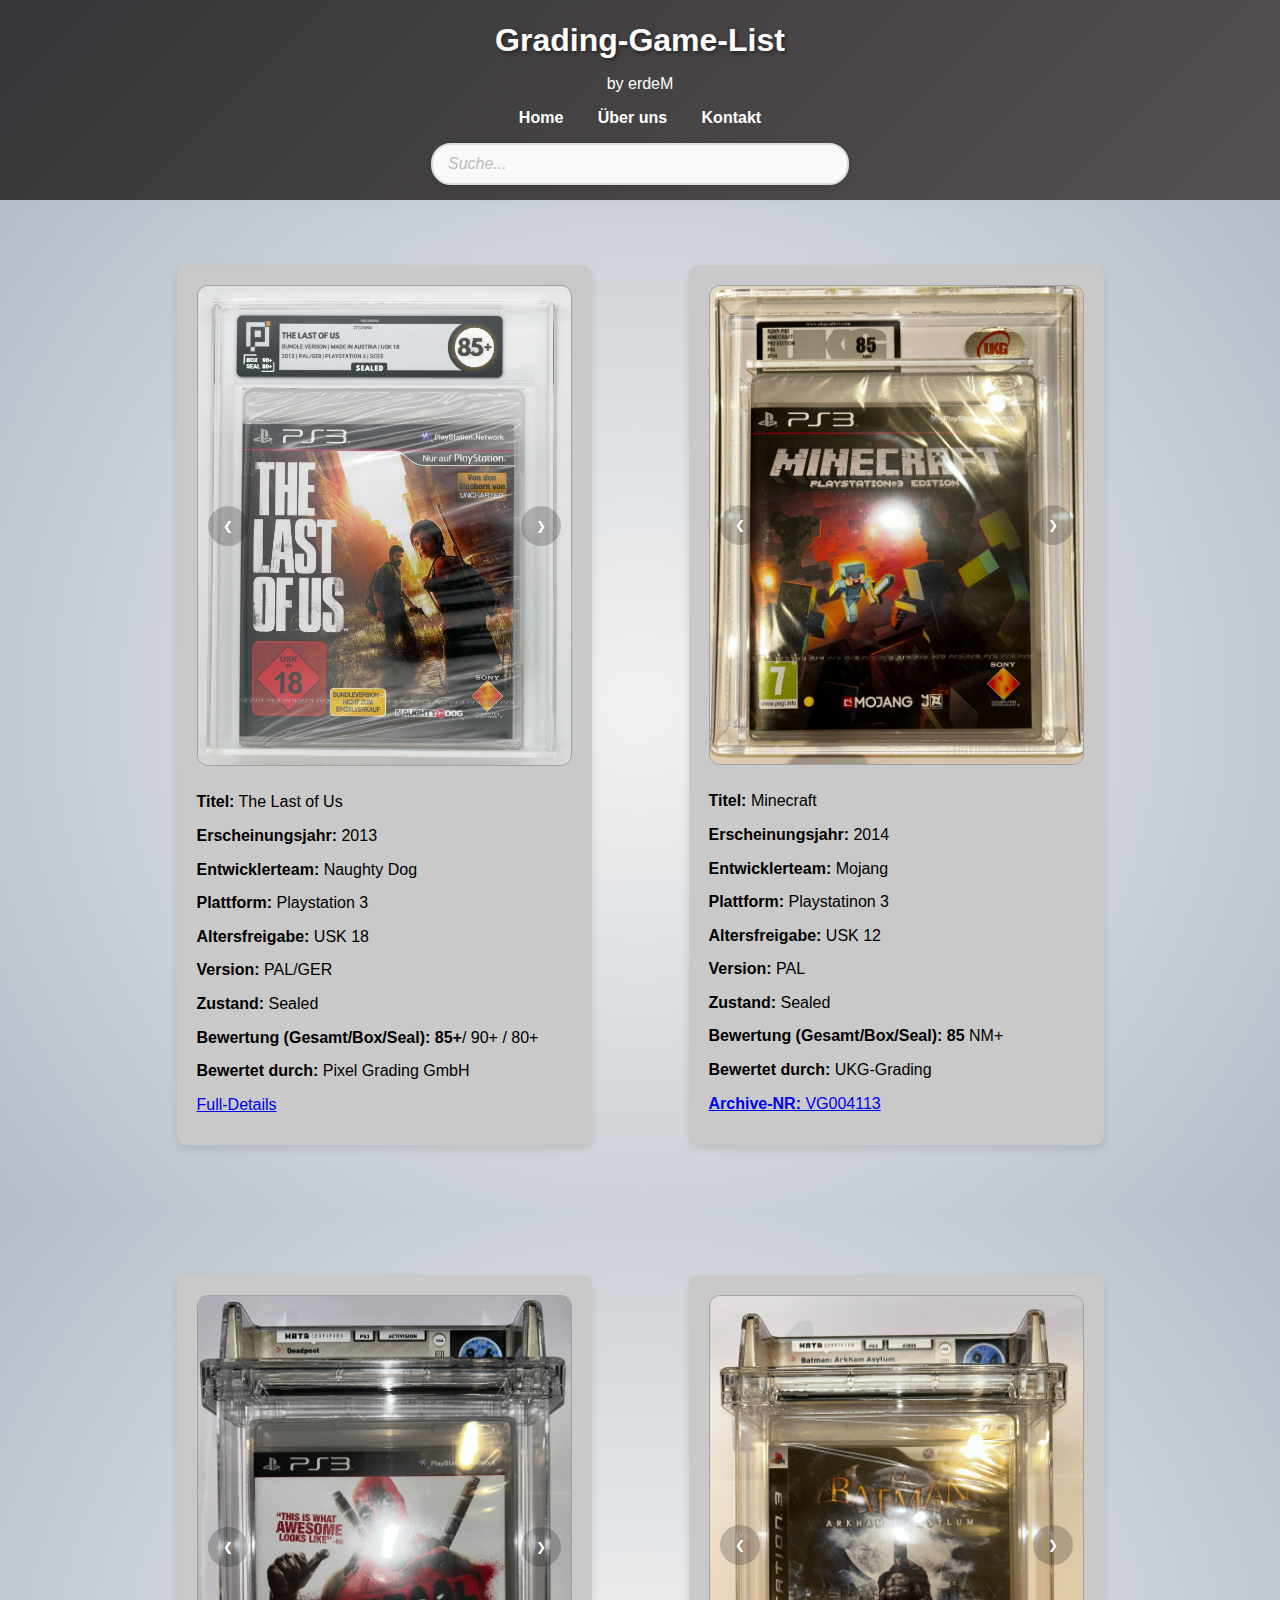
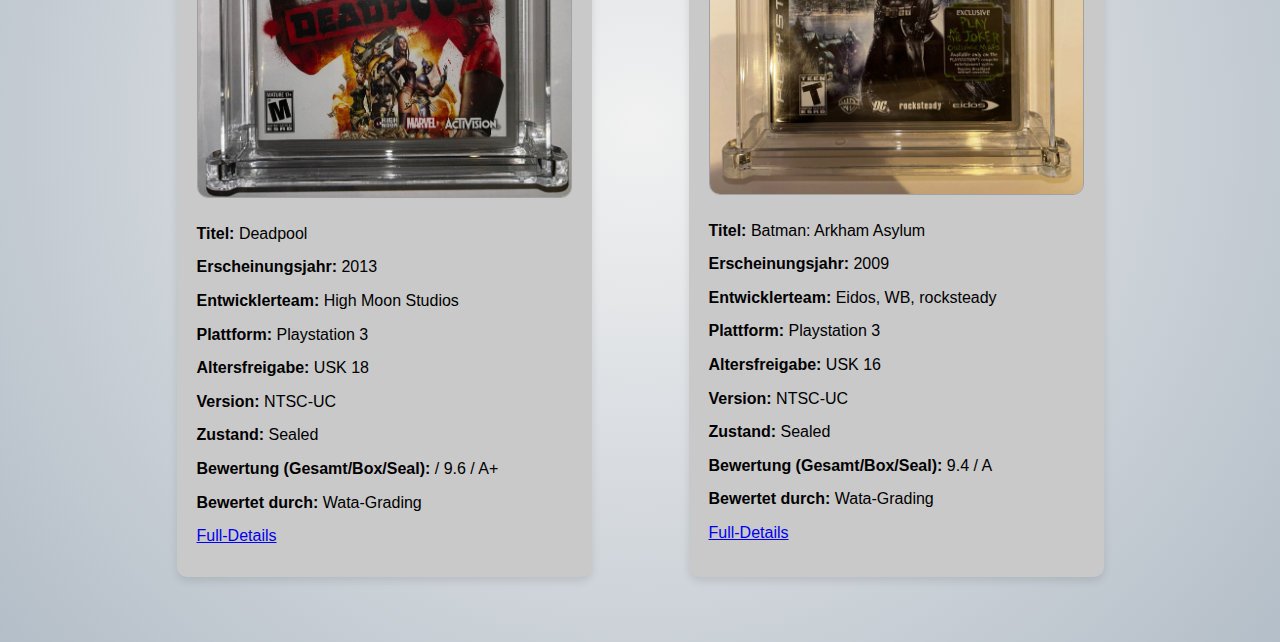
<file: src/index.html>
<!DOCTYPE html>
<html lang="en">
<head>
    <meta charset="UTF-8">
    <meta name="viewport" content="width=device-width, initial-scale=1.0">
    <title>Grading-Game-List</title>
    <link rel="stylesheet" href="/src/home.css">
</head>
<body>
    <header>
        <h1>Grading-Game-List</h1>
        <p>by erdeM </p>
        <nav class="header-nav">
            <a href="#">Home</a>
            <a href="#">Über uns</a>
            <a href="#">Kontakt</a>
        </nav>
        <input id="searchbar" type="text" placeholder="Suche..."></input>
    </header>

    <!-- Weitere Zeile mit jeweils zwei Spielen hinzufügen -->
    <div class="game-container">
        <!-- Game 1 -->
        <div class="game-item">
            <div class="game-item-image">
                <button class="arrow left-arrow" onclick="changeImage(-1, 'game1')">&#10094;</button>
                <img src="/assets/tlou_1.png" id="game1-image" alt="The Last of Us">
                <button class="arrow right-arrow" onclick="changeImage(1, 'game1')">&#10095;</button>
            </div>
            <div class="game-item-description">
                <p class="title"><b>Titel:</b> The Last of Us</p>
                <p><b>Erscheinungsjahr:</b> 2013</p>
                <p><b>Entwicklerteam:</b> Naughty Dog</p>
                <p><b>Plattform:</b> Playstation 3</p>
                <p><b>Altersfreigabe:</b> USK 18</p>
                <p><b>Version:</b> PAL/GER</p>
                <p><b>Zustand:</b> Sealed</p>
                <p><b>Bewertung (Gesamt/Box/Seal):</b> <b class="grade-result">85+</b>/ 90+ / 80+</p>
                <p><b>Bewertet durch:</b> Pixel Grading GmbH</p>
                <p><a href="https://pixel-grading.com/blogs/grades/72133694.html">Full-Details</a></p>
            </div>
        </div>

        <!-- Game 2 -->
        <div class="game-item">
            <div class="game-item-image">
                <button class="arrow left-arrow" onclick="changeImage(-1, 'game2')">&#10094;</button>
                <img src="/assets/minecraft_1.jpg" id="game2-image" alt="Minecraft">
                <button class="arrow right-arrow" onclick="changeImage(1, 'game2')">&#10095;</button>
            </div>
            <div class="game-item-description">
                <p class="title"><b>Titel:</b> Minecraft</p>
                <p><b>Erscheinungsjahr:</b> 2014</p>
                <p><b>Entwicklerteam:</b> Mojang</p>
                <p><b>Plattform:</b> Playstatinon 3</p>
                <p><b>Altersfreigabe:</b> USK 12</p>
                <p><b>Version:</b> PAL</p>
                <p><b>Zustand:</b> Sealed</p>
                <p><b>Bewertung (Gesamt/Box/Seal):</b> <b class="grade-result">85</b> NM+</p>
                <p><b>Bewertet durch:</b> UKG-Grading</p>
                <p><a href="https://archive.ukgraders.co.uk/graders_system/controllers/findToy.php"><b>Archive-NR:</b> VG004113</a></p>
            </div>
        </div>
    </div>

    <div class="game-container">
        <!-- Game 3 -->
        <div class="game-item">
            <div class="game-item-image">
                <button class="arrow left-arrow" onclick="changeImage(-1, 'game3')">&#10094;</button>
                <img src="/assets/deadpool_1.jpeg" id="game3-image" alt="Deadpool">
                <button class="arrow right-arrow" onclick="changeImage(1, 'game3')">&#10095;</button>
            </div>
            <div class="game-item-description">
                <p class="title"><b>Titel:</b> Deadpool</p>
                <p><b>Erscheinungsjahr:</b> 2013</p>
                <p><b>Entwicklerteam:</b> High Moon Studios</p>
                <p><b>Plattform:</b> Playstation 3</p>
                <p><b>Altersfreigabe:</b> USK 18</p>
                <p><b>Version:</b> NTSC-UC</p>
                <p><b>Zustand:</b> Sealed</p>
                <p><b>Bewertung (Gesamt/Box/Seal):</b> <b class="grade-result"></b>/ 9.6 / A+</p>
                <p><b>Bewertet durch:</b> Wata-Grading</p>
                <p><a href="https://www.watagames.com/cert/details/594601-009">Full-Details</a></p>
            </div>
        </div>

        <!-- Game 4 -->
        <div class="game-item">
            <div class="game-item-image">
                <button class="arrow left-arrow" onclick="changeImage(-1, 'game4')">&#10094;</button><!-- OnClick-Namen vom Game ändernn -->
                <img src="/assets/batman_1.jpeg" id="game4-image" alt="Batman: Arkham Asylum"><!-- "ALT" vom Game ändern -->
                <button class="arrow right-arrow" onclick="changeImage(1, 'game4')">&#10095;</button><!-- OnClick-Namen vom Game ändern -->
            </div>
            <div class="game-item-description">
                <p class="title"><b>Titel:</b> Batman: Arkham Asylum</p>
                <p><b>Erscheinungsjahr:</b> 2009</p>
                <p><b>Entwicklerteam:</b> Eidos, WB, rocksteady</p>
                <p><b>Plattform:</b> Playstation 3</p>
                <p><b>Altersfreigabe:</b> USK 16</p>
                <p><b>Version:</b> NTSC-UC</p>
                <p><b>Zustand:</b> Sealed</p>
                <p><b>Bewertung (Gesamt/Box/Seal):</b> <b class="grade-result"></b>9.4 / A</p>
                <p><b>Bewertet durch:</b> Wata-Grading</p>
                <p><a href="https://www.watagames.com/cert/details/590708-002">Full-Details</a></p>
            </div>
        </div>
    </div>
    <script src="home.js"></script>
</body>
</html>
</file>
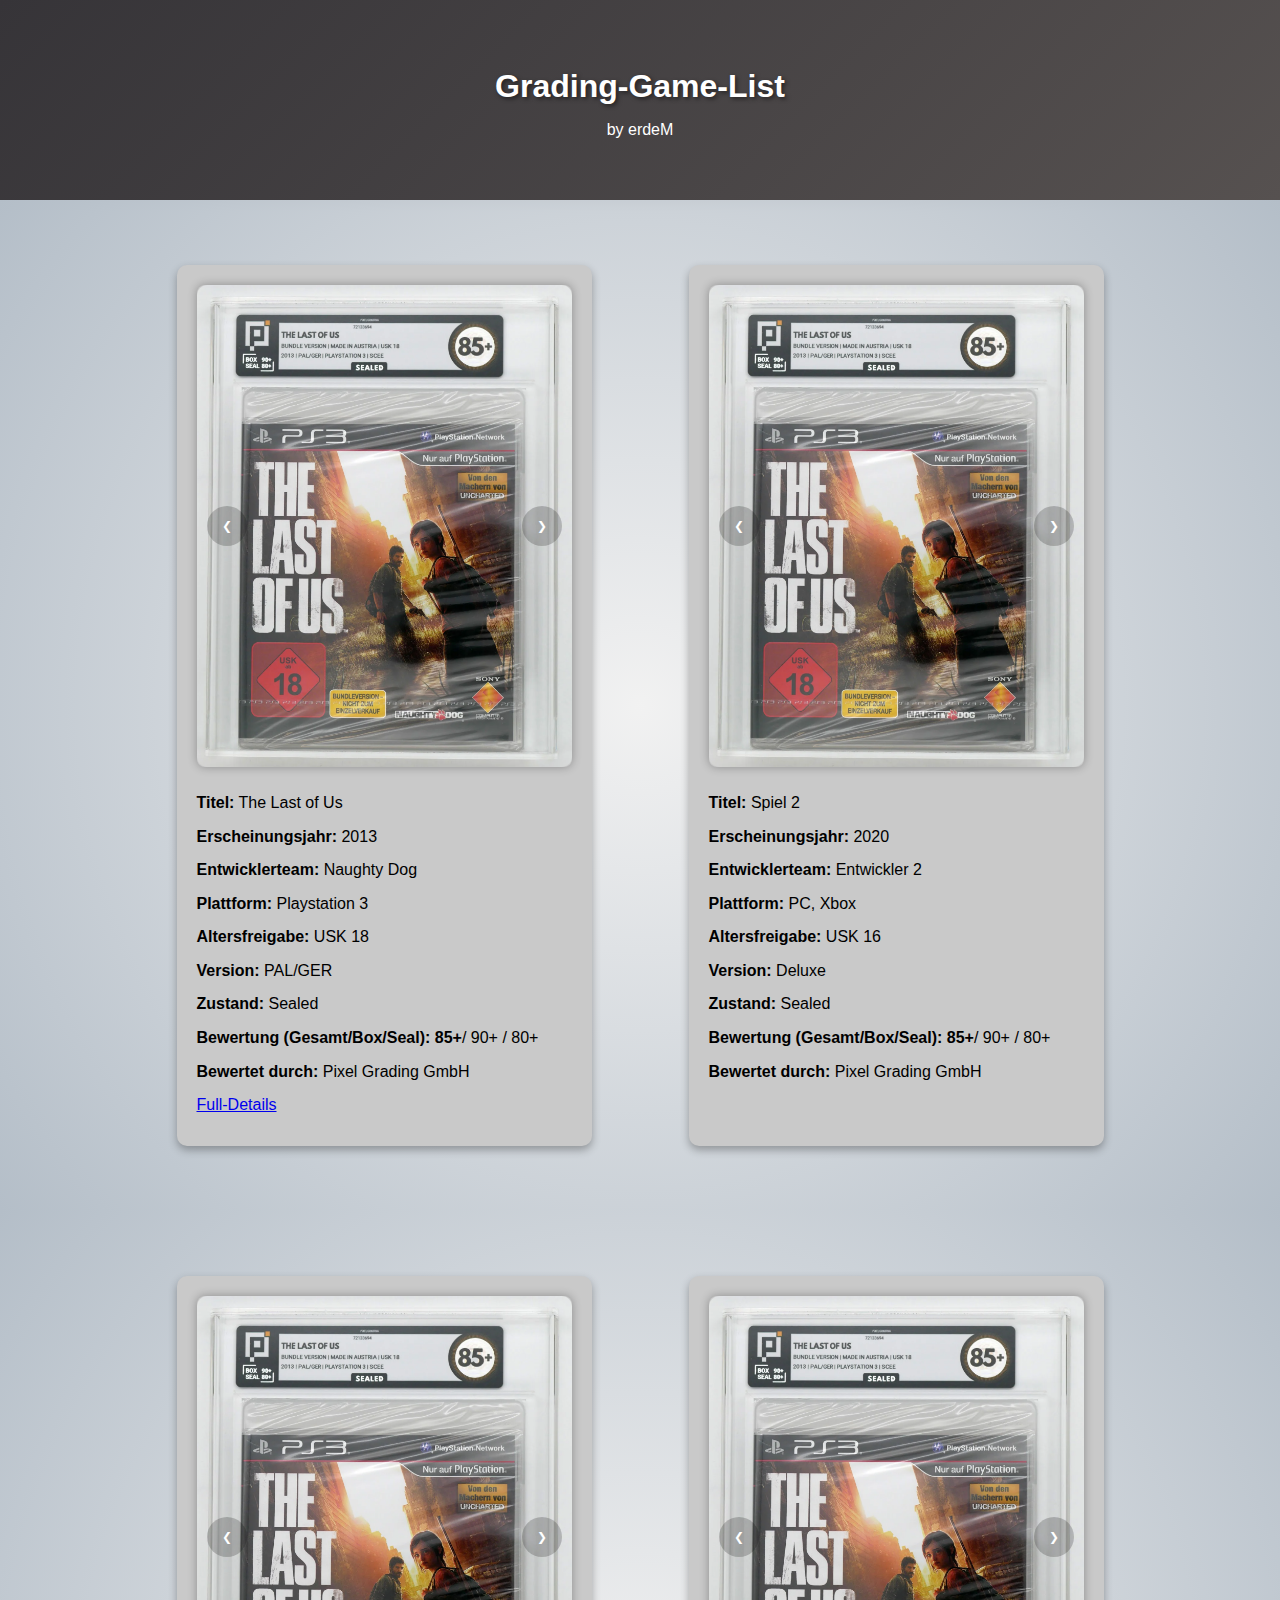
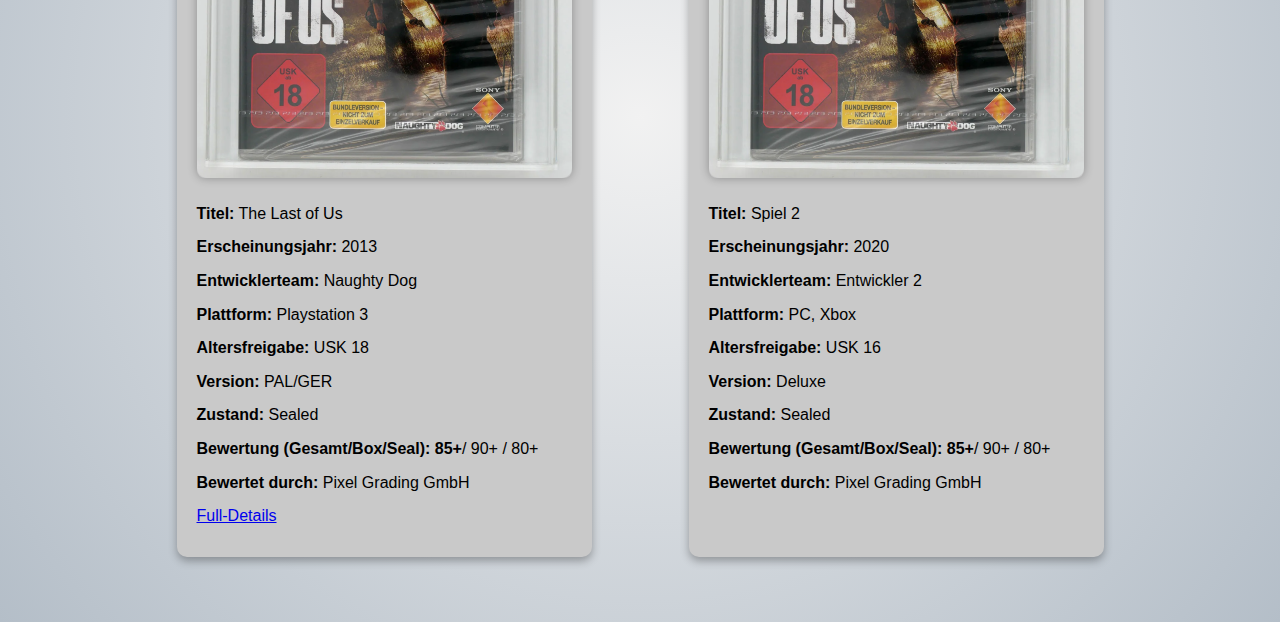
<file: home.html>
<!DOCTYPE html>
<html lang="en">
<head>
    <meta charset="UTF-8">
    <meta name="viewport" content="width=device-width, initial-scale=1.0">
    <title>Grading-Game-List</title>
    <link rel="stylesheet" href="home.css">
</head>
<body>
    <header>
        <h1>Grading-Game-List</h1>
        <p>by erdeM</p>
    </header>

    <!-- Weitere Zeile mit jeweils zwei Spielen hinzufügen -->
    <div class="game-container">
        <!-- Game 1 -->
        <div class="game-item">
            <div class="game-item-image">
                <button class="arrow left-arrow" onclick="changeImage(-1, 'game1')">&#10094;</button>
                <img src="/assets/tlou_1.png" id="game1-image" alt="The Last of Us">
                <button class="arrow right-arrow" onclick="changeImage(1, 'game1')">&#10095;</button>
            </div>
            <div class="game-item-description">
                <p class="title"><b>Titel:</b> The Last of Us</p>
                <p><b>Erscheinungsjahr:</b> 2013</p>
                <p><b>Entwicklerteam:</b> Naughty Dog</p>
                <p><b>Plattform:</b> Playstation 3</p>
                <p><b>Altersfreigabe:</b> USK 18</p>
                <p><b>Version:</b> PAL/GER</p>
                <p><b>Zustand:</b> Sealed</p>
                <p><b>Bewertung (Gesamt/Box/Seal):</b> <b class="grade-result">85+</b>/ 90+ / 80+</p>
                <p><b>Bewertet durch:</b> Pixel Grading GmbH</p>
                <p><a href="https://pixel-grading.com/blogs/grades/72133694.html">Full-Details</a></p>
            </div>
        </div>

        <!-- Game 2 -->
        <div class="game-item">
            <div class="game-item-image">
                <button class="arrow left-arrow" onclick="changeImage(-1, 'game2')">&#10094;</button>
                <img src="/assets/tlou_1.png" id="game2-image" alt="Spiel 2">
                <button class="arrow right-arrow" onclick="changeImage(1, 'game2')">&#10095;</button>
            </div>
            <div class="game-item-description">
                <p class="title"><b>Titel:</b> Spiel 2</p>
                <p><b>Erscheinungsjahr:</b> 2020</p>
                <p><b>Entwicklerteam:</b> Entwickler 2</p>
                <p><b>Plattform:</b> PC, Xbox</p>
                <p><b>Altersfreigabe:</b> USK 16</p>
                <p><b>Version:</b> Deluxe</p>
                <p><b>Zustand:</b> Sealed</p>
                <p><b>Bewertung (Gesamt/Box/Seal):</b> <b class="grade-result">85+</b>/ 90+ / 80+</p>
                <p><b>Bewertet durch:</b> Pixel Grading GmbH</p>
            </div>
        </div>
    </div>

    <div class="game-container">
        <!-- Game 3 -->
        <div class="game-item">
            <div class="game-item-image">
                <button class="arrow left-arrow" onclick="changeImage(-1, 'game3')">&#10094;</button>
                <img src="/assets/tlou_1.png" id="game3-image" alt="The Last of Us">
                <button class="arrow right-arrow" onclick="changeImage(1, 'game3')">&#10095;</button>
            </div>
            <div class="game-item-description">
                <p class="title"><b>Titel:</b> The Last of Us</p>
                <p><b>Erscheinungsjahr:</b> 2013</p>
                <p><b>Entwicklerteam:</b> Naughty Dog</p>
                <p><b>Plattform:</b> Playstation 3</p>
                <p><b>Altersfreigabe:</b> USK 18</p>
                <p><b>Version:</b> PAL/GER</p>
                <p><b>Zustand:</b> Sealed</p>
                <p><b>Bewertung (Gesamt/Box/Seal):</b> <b class="grade-result">85+</b>/ 90+ / 80+</p>
                <p><b>Bewertet durch:</b> Pixel Grading GmbH</p>
                <p><a href="https://pixel-grading.com/blogs/grades/72133694.html">Full-Details</a></p>
            </div>
        </div>

        <!-- Game 4 -->
        <div class="game-item">
            <div class="game-item-image">
                <button class="arrow left-arrow" onclick="changeImage(-1, 'game4')">&#10094;</button><!-- OnClick-Namen vom Game ändernn -->
                <img src="/assets/tlou_1.png" id="game4-image" alt="Spiel 4"><!-- "ALT" vom Game ändern -->
                <button class="arrow right-arrow" onclick="changeImage(1, 'game4')">&#10095;</button><!-- OnClick-Namen vom Game ändern -->
            </div>
            <div class="game-item-description">
                <p class="title"><b>Titel:</b> Spiel 2</p>
                <p><b>Erscheinungsjahr:</b> 2020</p>
                <p><b>Entwicklerteam:</b> Entwickler 2</p>
                <p><b>Plattform:</b> PC, Xbox</p>
                <p><b>Altersfreigabe:</b> USK 16</p>
                <p><b>Version:</b> Deluxe</p>
                <p><b>Zustand:</b> Sealed</p>
                <p><b>Bewertung (Gesamt/Box/Seal):</b> <b class="grade-result">85+</b>/ 90+ / 80+</p>
                <p><b>Bewertet durch:</b> Pixel Grading GmbH</p>
            </div>
        </div>
    </div>
    <script src="home.js"></script>
</body>
</html>
</file>
<file: src/home.css>
body {
    margin: 0;
    padding: 0;
    font-family: Arial, Helvetica, sans-serif;
}

header {
    height: 200px;
    background: linear-gradient(135deg, #363438, #565150);
    display: flex;
    justify-content: center;
    align-items: center;
    color: white;
    flex-direction: column;
    box-shadow: 0 4px 10px rgba(0, 0, 0, 0.5);
}


header h1 {
    font-family: 'Poppins', sans-serif;
    text-shadow: 2px 2px 4px rgba(0, 0, 0, 0.5);
    margin: 22px 0 0 0;
}

header h1:hover {
    color: #42b983;
    transition: color 0.3s;
    cursor: pointer;
}

#searchbar {
    margin: 16px 0;
    width: 30%;
    border-radius: 20px; 
    height: 40px;
    padding: 10px 15px;
    font-size: 16px; 
    border: 2px solid #ddd;
    background-color: #f9f9f9; 
    box-shadow: 0 2px 8px rgba(0, 0, 0, 0.1); 
    transition: all 0.3s ease; 
}

#searchbar::placeholder {
    color: #bbb; 
    font-style: italic; 
}

#searchbar:focus {
    border-color: #42b983; 
    background-color: #fff; 
    box-shadow: 0 4px 10px rgba(66, 185, 131, 0.6); 
    outline: none; 
}

#searchbar:hover {
    border-color: #42b983; 
    cursor: pointer; 
}

.header-nav a {
    color: white;
    margin: 0 15px;
    text-decoration: none;
    font-weight: bold;
}

.header-nav a:hover {
    color: #42b983;
    transition: color 0.3s;
    cursor: pointer;
}


.game-container {
    background: radial-gradient(circle, rgba(240, 240, 240, 0.9) 0%, rgba(180, 190, 200, 1) 100%);
    padding: 5vh 10vw;
    display: flex;
    flex-wrap: wrap;
    justify-content: space-around;
}

.game-item {
    display: flex;
    flex-direction: column;
    background-color: #C9C9C9;
    border-radius: 10px;
    padding: 20px;
    width: 375px;
    margin: 20px;
    box-shadow: 0 4px 8px rgba(0, 0, 0, 0.1);
}

.game-item-image {
    position: relative;
    display: flex;
    align-items: center;
    justify-content: center;
    border: solid 1px rgba(0, 0, 0, 0.2);
    border-radius: 11px;
}

.arrow {
    background-color: rgba(0, 0, 0, 0.2);
    color: white;
    border: none;
    cursor: pointer;
    padding: 10px;
    font-size: 12px;
    position: absolute;
    top: 50%;
    transform: translateY(-50%);
    border-radius: 50%;
    width: 40px;
    height: 40px;
}

.left-arrow {
    left: 10px;
}

.right-arrow {
    right: 10px;
}


.arrow:hover {
    background-color: rgba(0, 0, 0, 0.3);
}


.game-item-image img {
    width: 100%;
    border-radius: 10px;
}

.game-item-description {
    text-align: left;
    margin-top: 15px;
}

.game-item-description p {
    margin: 8px 0;
    line-height: 1.6;
}

.game-item-title .title {
    font-size: 24px;
    margin-bottom: 10px;
}

@media (max-width: 768px) {
    .game-item-image img {
        height: 450px; /* Größere Höhe für größere Bildschirme */
    }

    .game-container{
        padding: 12px;
    }

    #searchbar{
        margin: 16px 0;
        width: 75%;
        border-radius: 8px;
        height: 26px;
    }
}
</file>
<file: home.css>
body {
    margin: 0;
    padding: 0;
    font-family: Arial, Helvetica, sans-serif;
}

header {
    height: 200px;
    background: linear-gradient(135deg, #363438, #565150);
    display: flex;
    justify-content: center;
    align-items: center;
    color: white;
    flex-direction: column;
    box-shadow: 0 4px 10px rgba(0, 0, 0, 0.5);
}


header h1 {
    font-family: 'Poppins', sans-serif;
    text-shadow: 2px 2px 4px rgba(0, 0, 0, 0.5);
    margin: 22px 0 0 0;
}

header h1:hover {
    color: #42b983;
    transition: color 0.3s;
    cursor: pointer;
}

#searchbar {
    margin: 16px 0;
    width: 30%;
    border-radius: 20px; 
    height: 40px;
    padding: 10px 15px;
    font-size: 16px; 
    border: 2px solid #ddd;
    background-color: #f9f9f9; 
    box-shadow: 0 2px 8px rgba(0, 0, 0, 0.1); 
    transition: all 0.3s ease, transform 0.3s ease; 
}

#searchbar:focus {
    border-color: #42b983; 
    background-color: #fff; 
    box-shadow: 0 4px 10px rgba(66, 185, 131, 0.6); 
    outline: none; 
    transform: scale(1.1); 
}


#searchbar::placeholder {
    color: #bbb; 
    font-style: italic; 
}

#searchbar:hover {
    border-color: #42b983; 
    cursor: pointer; 
}

.header-nav a {
    color: white;
    margin: 0 15px;
    text-decoration: none;
    font-weight: bold;
}

.header-nav a:hover {
    color: #42b983;
    transition: color 0.3s;
    cursor: pointer;
}


.game-container {
    background: radial-gradient(circle, rgba(240, 240, 240, 0.9) 0%, rgba(180, 190, 200, 1) 100%);
    padding: 5vh 10vw;
    display: flex;
    flex-wrap: wrap;
    justify-content: space-around;
}

.game-item {
    display: flex;
    flex-direction: column;
    background-color: #C9C9C9;
    border-radius: 10px;
    padding: 20px;
    width: 375px;
    margin: 20px;
    box-shadow: 0 4px 8px rgba(0, 0, 0, 0.3);
}

.game-item-image {
    position: relative;
    display: flex;
    align-items: center;
    justify-content: center;
    border-color: #42b983; 
    border-radius: 8px;
    box-shadow: 0 0 10px rgba(0, 0, 0, 0.3); 
}

.arrow {
    background-color: rgba(0, 0, 0, 0.2);
    color: white;
    border: none;
    cursor: pointer;
    padding: 10px;
    font-size: 12px;
    position: absolute;
    top: 50%;
    transform: translateY(-50%);
    border-radius: 50%;
    width: 40px;
    height: 40px;
}

.left-arrow {
    left: 10px;
}

.right-arrow {
    right: 10px;
}


.arrow:hover {
    background-color: rgba(0, 0, 0, 0.3);
}


.game-item-image img {
    width: 100%;
    border-radius: 10px;
}

.game-item-description {
    text-align: left;
    margin-top: 15px;
}

.game-item-description p {
    margin: 8px 0;
    line-height: 1.6;
}

.game-item-title .title {
    font-size: 24px;
    margin-bottom: 10px;
}

@media (max-width: 768px) {
    .game-item-image img {
        height: 450px; /* Größere Höhe für größere Bildschirme */
    }

    .game-container{
        padding: 12px;
    }

    #searchbar{
        margin: 16px 0;
        width: 75%;
        border-radius: 8px;
        height: 26px;
    }
}
</file>
